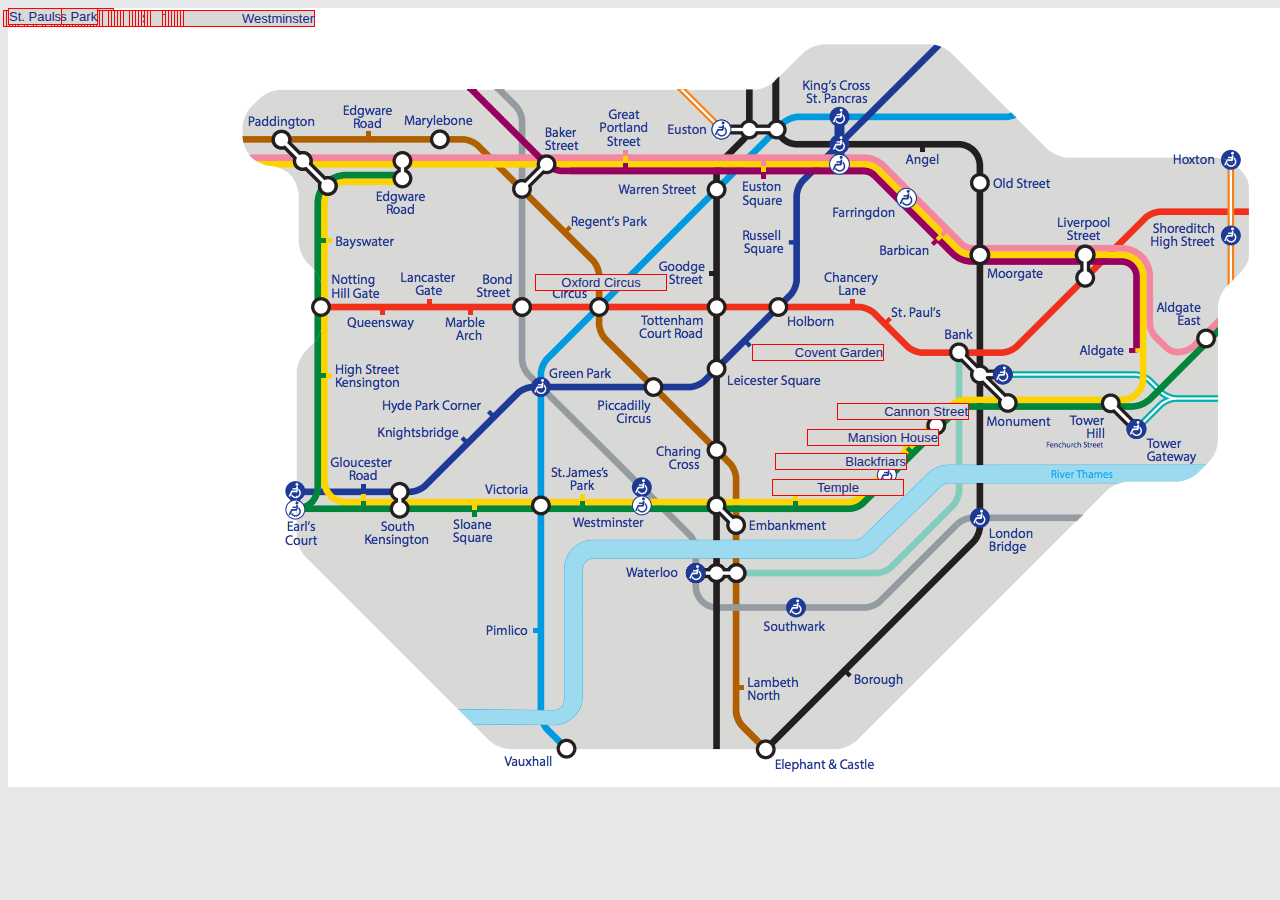
<file: sites/londonTube/index.html>
<!DOCTYPE html>
<HTML>
<HEAD>
    <meta http-equiv="Content-Type" content="text/html;charset=utf-8" >
    <link rel="stylesheet" type="text/css" href="css/tube.css" />
    <script language="JavaScript" src="js/jquery-1.8.2.min.js"></script>

</HEAD>

<BODY>

    <div class="tubeMap" id="zone1">

        <div class="stationName" id="Aldgate">
                <span class="term">Aldgate</span>
        </div>

        <div class="stationName" id="AldgateEast">
                <span class="term">Aldgate East</span>
        </div>

        <div class="stationName" id="Angel">
                <span class="term">Angel</span>
        </div>

        <div class="stationName" id="BakerStreet">
                <span class="term">Baker Street</span>
        </div>

        <div class="stationName" id="Bank">
                <span class="term">Bank</span>
        </div>

        <div class="stationName" id="Barbican">
                <span class="term">Barbican</span>
        </div>

        <div class="stationName" id="Blackfriars">
                <span class="term">Blackfriars</span>
        </div>

        <div class="stationName" id="BondStreet">
                <span class="term">Bond Street</span>
        </div>

        <div class="stationName" id="Borough">
                <span class="term">Borough</span>
        </div>

        <div class="stationName" id="CannonStreet">
                <span class="term">Cannon Street</span>
        </div>

        <div class="stationName" id="ChanceryLane">
                <span class="term">Chancery Lane</span>
        </div>

        <div class="stationName" id="CharingCross">
                <span class="term">Charing Cross</span>
        </div>

        <div class="stationName" id="CoventGarden">
                <span class="term">Covent Garden</span>
        </div>

        <div class="stationName" id="EarlsCourt">
                <span class="term">Earls Court</span>
        </div>

        <div class="stationName" id="EdgewareRoad">
                <span class="term">Edgeware Road</span>
        </div>

        <div class="stationName" id="Elephant&Castle">
                <span class="term">Elephant & Castle</span>
        </div>

        <div class="stationName" id="Embankment">
                <span class="term">Embankment</span>
        </div>

        <div class="stationName" id="Euston">
                <span class="term">Euston</span>
        </div>

        <div class="stationName" id="EustonSquare">
                <span class="term">Euston Square</span>
        </div>

        <div class="stationName" id="Farringdon">
                <span class="term">Farringdon</span>
        </div>

        <div class="stationName" id="GloucesterRoad">
                <span class="term">Gloucester Road</span>
        </div>

        <div class="stationName" id="GreatPortlandStreet">
                <span class="term">Great Portland Street</span>
        </div>

        <div class="stationName" id="GreenPark">
                <span class="term">Green Park</span>
        </div>

        <div class="stationName" id="HighStreetKensington">
                <span class="term">High Street Kensington</span>
        </div>

        <div class="stationName" id="Holborn">
                <span class="term">Holborn</span>
        </div>

        <div class="stationName" id="Hoxton">
                <span class="term">Hoxton</span>
        </div>

        <div class="stationName" id="HydeParkCorner">
                <span class="term">Hyde Park Corner</span>
        </div>

        <div class="stationName" id="KingsCross">
                <span class="term">Kings Cross </span>
        </div>

        <div class="stationName" id="Knightsbridge">
                <span class="term">Knightsbridge</span>
        </div>

        <div class="stationName" id="LambethNorth">
                <span class="term">Lambeth North</span>
        </div>

        <div class="stationName" id="LancasterGate">
                <span class="term">Lancaster Gate</span>
        </div>

        <div class="stationName" id="LeicesterSquare">
                <span class="term">Leicester Square</span>
        </div>

        <div class="stationName" id="LiverpoolStreet">
                <span class="term">Liverpool Street</span>
        </div>

        <div class="stationName" id="LondonBridge">
                <span class="term">London Bridge</span>
        </div>

        <div class="stationName" id="MansionHouse">
                <span class="term">Mansion House</span>
        </div>

        <div class="stationName" id="MarbleArch">
                <span class="term">Marble Arch</span>
        </div>

        <div class="stationName" id="Marlybone">
                <span class="term">Marlybone</span>
        </div>

        <div class="stationName" id="Monument">
                <span class="term">Monument</span>
        </div>

        <div class="stationName" id="Moorgate">
                <span class="term">Moorgate</span>
        </div>

        <div class="stationName" id="NottingHillGate">
                <span class="term">Notting Hill Gate</span>
        </div>

        <div class="stationName" id="OldStreet">
                <span class="term">Old Street</span>
        </div>

        <div class="stationName" id="OxfordCircus">
                <span class="term">Oxford Circus</span>
        </div>

        <div class="stationName" id="Paddington">
                <span class="term">Paddington</span>
        </div>

        <div class="stationName" id="PiccadillyCircus">
                <span class="term">Piccadilly Circus</span>
        </div>

        <div class="stationName" id="Pimlico">
                <span class="term">Pimlico</span>
        </div>

        <div class="stationName" id="Queensway">
                <span class="term">Queensway</span>
        </div>

        <div class="stationName" id="ShoreditchHighStreet">
                <span class="term">Shoreditch High Street</span>
        </div>

        <div class="stationName" id="SloaneSquare">
                <span class="term">Sloane Square</span>
        </div>

        <div class="stationName" id="SouthKensington">
                <span class="term">South Kensington</span>
        </div>

        <div class="stationName" id="Southwark">
                <span class="term">Southwark</span>
        </div>

        <div class="stationName" id="St.JamesPark">
                <span class="term">St. James Park</span>
        </div>

        <div class="stationName" id="St.Pauls">
                <span class="term">St. Pauls</span>
        </div>

        <div class="stationName" id="Temple">
                <span class="term">Temple</span>
        </div>

        <div class="stationName" id="TottenhamCourtRoad">
                <span class="term">Tottenham Court Road</span>
        </div>

        <div class="stationName" id="TowerGateway">
                <span class="term">Tower Gateway</span>
        </div>

        <div class="stationName" id="TowerHill">
                <span class="term">Tower Hill</span>
        </div>

        <div class="stationName" id="Vauxhall">
                <span class="term">Vauxhall</span>
        </div>

        <div class="stationName" id="Victoria">
                <span class="term">Victoria</span>
        </div>

        <div class="stationName" id="WarrenStreet">
                <span class="term">Warren Street</span>
        </div>

        <div class="stationName" id="Waterloo">
                <span class="term">Waterloo</span>
        </div>

        <div class="stationName" id="Westminster">
                <span class="term">Westminster</span>
        </div>
        <img src="london-tube-zone-1.png">
    </div>

</BODY>

    <script language="JavaScript" src="js/londonTube.js"></script>
</HTML>
</file>
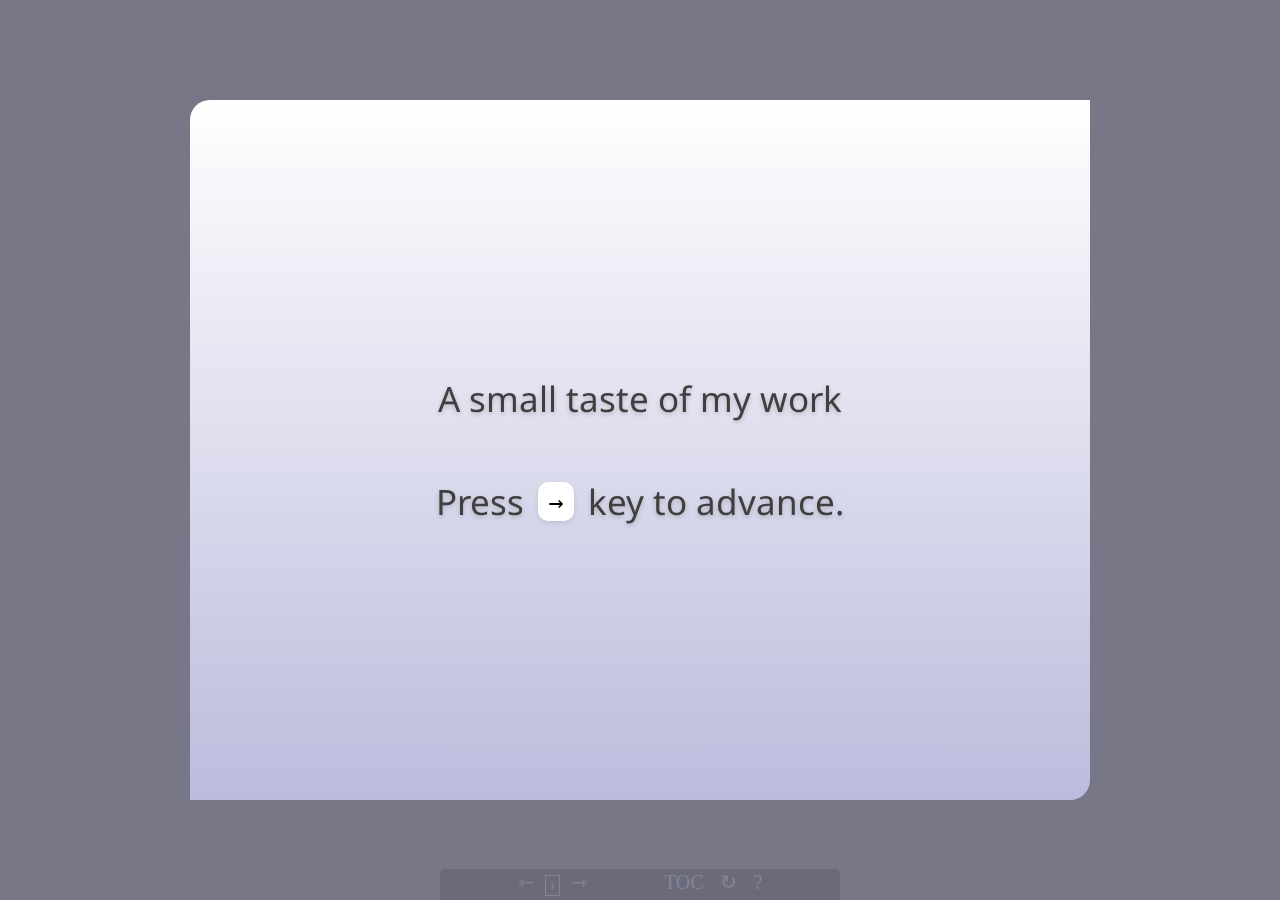
<file: sites/portfolio/index.html>
<!DOCTYPE html>
<!--
  Copyright 2011 Google Inc.

  Licensed under the Apache License, Version 2.0 (the "License");
  you may not use this file except in compliance with the License.
  You may obtain a copy of the License at

     http://www.apache.org/licenses/LICENSE-2.0

  Unless required by applicable law or agreed to in writing, software
  distributed under the License is distributed on an "AS IS" BASIS,
  WITHOUT WARRANTIES OR CONDITIONS OF ANY KIND, either express or implied.
  See the License for the specific language governing permissions and
  limitations under the License.

  Original slides: Marcin Wichary (mwichary@google.com)
  Modifications: Chrome DevRel Team (chrome-devrel@googlegroups.com)
                 Alex Russell (slightlyoff@chromium.org)
                 Brad Neuberg
                 Faber Fedor (faber@faberfedor.com)
-->
<html manifest="cache.appcache">
  <head>
    <meta charset="utf-8" />
    <meta http-equiv="X-UA-Compatible" content="IE=Edge;chrome=1" />
    <title>A sampling of my work</title>
    <link href="http://fonts.googleapis.com/css?family=Droid+Sans|Droid+Sans+Mono" rel="stylesheet" type="text/css" />
    <link id="prettify-link" href="src/prettify/prettify.css" rel="stylesheet" disabled />
    <link href="styles/fonts.css" rel="stylesheet" type="text/css" media="screen" />
    <link href="styles/presentation.css" rel="stylesheet" type="text/css" media="screen" />
    <link href="styles/common.css" rel="stylesheet" type="text/css" media="screen" />
    <link class="theme" href="styles/default.css" rel="stylesheet" type="text/css" media="screen" />
    <link class="theme" href="styles/moon.css" rel="stylesheet" type="text/css" media="screen" />
    <link class="theme" href="styles/sand.css" rel="stylesheet" type="text/css" media="screen"/>
    <link class="theme" href="styles/sea_wave.css" rel="stylesheet" type="text/css" media="screen"/>
  </head>
  <body>
    <div id="flex-container">
    <nav id="helpers">
      <button title="Previous slide" id="nav-prev" class="nav-prev">&#8701;</button>
      <button title="Jump to a random slide" id="slide-no">5</button>
      <button title="Next slide" id="nav-next" class="nav-next">&#8702;</button>
      <menu>
        <button type="checkbox" data-command="toc" title="Table of Contents" class="toc">TOC</button>
        <!-- <button type="checkbox" data-command="resources" title="View Related Resources">&#9734;</button> -->
        <!-- <button type="checkbox" data-command="notes" title="View Slide Notes">&#9999;</button> -->
        <button type="checkbox" data-command="source" title="View slide source">&#8635;</button>
        <button type="checkbox" data-command="help" title="View Help">?</button>
      </menu>
    </nav>
    <div class="slides">
      <div id="presentation-counter">Loading...</div>
        <div class="slide" id="landing-slide">
          <section class="middle">
            <p>A small taste of my work</p>
            <p>Press <span id="left-init-key" class="key">&rarr;</span> key to advance.</p>
            <!--
            <p id="disclaimer-message">Having issues seeing the presentation? Read the <a href="disclaimer.html">disclaimer</a></p>
            -->
          </section>
          <aside class="note">
            <section>
              Welcome! (This field is for speaker notes and commentary.)
            </section>
          </aside>
        </div>

        <div class="slide" id="controls-slide">
          <header>Slides controls</header>
          <section>
            <ul>
              <li><span class="key">&larr;</span> and <span class="key">&rarr;</span> to move around.</li>
              <li><span class="key">Ctrl/Command</span> and <span class="key">+</span> or <span class="key">-</span> to zoom in and out if slides don’t fit.</li>
              <li><span class="key">S</span> to view page source.</li>
              <li><span class="key">T</span> to change the theme.</li>
              <!-- <li><span class="key">H</span> to toggle syntax highlight.</li> -->
              <!-- <li><span class="key">N</span> to toggle speaker notes.</li> -->
              <li><span class="key">3</span> to toggle 3D effect.</li>
              <li><span class="key">0</span> to toggle help.</li>
            </ul>
          </section>
        </div>

        <div class="slide" id="title-slide">
          <section class="middle">
            <hgroup>
              <h2>
                Web apps, not web sites.
              </h2>
            </hgroup>
              <section>
                <p>I am not a web site designer. I'm a <em>web app
developer</em>. I don't do design. (I can't.) But I can architect a system,
build it, monitor it, write documentation for it, and maintain it.</p>
              </section>
              <h2>
                Web Development to the next level
              </h2>
          </section>
        </div>


        <div class="slide" id="project-list">
          <!-- <header>Lorem Ipsum</header> -->
          <section>
            <p>I've worked on many diverse projects; I've been at this
for awhile. Sadly, most of my projects were for clients who are no
longer around or the projects are behind corporate firewalls.</p>
            <p>During my CBSi days, I worked on many projects. This
presentation talks about three of them that have a visual component.
Those projects are:</p>
            <ul id="timeline">
              <li data-auto><span class="year">Bricks</span> </li>
              <li data-auto><span >Steal This Website!</span> </li>
              <li data-auto><span class="year">Sentry</span> </li>
            </ul>
          </section>
        </div>


        <div class="slide" id="bricks-intro">
          <header>Bricks</header>
          <section>
            <p> Bricks was a web application designed to show off some of
the internal technologies that my group built. Essentially a glorifed
RSS-reader, it incoprorated technology like </p>
            <ul>
                <li>on-the-fly image resizing</li>
                <li>Javascript-based widgets</li>
                <li>customizeable tabs</li>
                <li>reflow of page elements</li>
                <li> intelligent article recommendations, etc.</li>
            </ul>
 
           <p>The name came from the fact that the articles
acted like "bricks in a wall".</p>
            <p>This web app consisted of a Javascript front-end talking
directly to different servers both internally and externally; there was
no middle layer.
            <p>It was pretty cool.</p>
            <p>My role was Lead Engineer and senior Javascript programmer. The
interface was designed by the then-new CTO's favorite designer.<p>
          </section>
        </div>

        <div class="slide" id="bricksFrontPage">
          <header>Bricks' Front Page</header>
          <section>
            <img src="images\Bricks - Main screen cropped.png" width="100%" height="50%">
          </section>
        </div>

        <div class="slide" id="bricksArticlePage">
          <header>Bricks' Article View</header>
          <section>
            <img src="images\Bricks - Article View.png" width="100%" height="50%">
          </section>
        </div>

        <div class="slide" id="bricksLastSlide">
          <section>
            <p> Unfortunately, as often happens in
the enterprise, we handed off the finished product to be put into
production and we never heard from it again. &#9785;</p>

          </section>
        </div>

        <div class="slide" id="StW">
          <header>Steal This Website!</header>
          <section>
            <p>I decided it wasn't enough to show our internal users the
technology in action, but also <em>how</em> to use it. In other words, we wanted them to "steal"
our code, so I built this site and placed a "Steal
This Website!" button at the top of each Bricks page.</p>
            <p>This is a simple site using Twitter's bootstrap and some
effects. Really nothing special here but it gives you an idea how we
pushed for code re-use and documented the technology.
            </p>
            <p>I did the design and copy with my colleagues providing
relevant code samples.</p>
          </section>
        </div>

        <div class="slide" id="StWFrontPage">
          <header>Steal This Website! Front Page</header>
          <section>
            <img src="images\Steal This Website - Main Screen cropped.png" width="100%" height="50%">
          </section>
        </div>

        <div class="slide" id="StWDynamicTabs">
          <header>Steal This Website! Dynamic Tabs Example</header>
          <section>
            <img src="images\Steal This Website - Dynamic Tabs.png" width="100%" height="50%">
          </section>
        </div>

        <div class="slide" id="StWSocialWidget">
          <header>Steal This Website! Social Widget Example</header>
          <section>
            <img src="images\Steal This Website - Social Widget.png" width="100%" height="50%">
          </section>
        </div>

        <div class="slide" id="Sentry">
          <header>Sentry</header>
          <section>
            <p>Sentry was my patent-pending system to gather, store, and
report on third-party cookies being placed on our end-users systems. It
could process 5,000 URLs per hour via 24 virtual machines. It could even proxy through other
countries (a Parisian and an Englishman could get different cookies from
the same website, for example).</p>
            <p>I was responsible for the whole system: from system
architecture, to database schema design, to system monitoring, to
designing the reporting system.</p>
            <p>The pages that follow show you some of the reporting and
monitoring screens.</p>
          </section>
        </div>

        <div class="slide" id="SentryCookiesReport">
          <header>Sentry Cookies Report</header>
          <section>
            <img src="images\Sentry - Cookies Report.png" width="100%" height="50%">
          </section>
        </div>

        <div class="slide" id="SentryCookiesReportOutput">
          <header>Sentry Cookies Report Output</header>
          <section>
            <img src="images\Sentry - Cookies Report Output.png" width="100%" height="50%">
          </section>
        </div>

        <div class="slide" id="SentryBakeryStatus">
          <header>Sentry Bakery Status</header>
          <section>
            <img src="images\Sentry - Bakery Status.png" width="100%" height="50%">
          </section>
        </div>

        <div class="slide" id="SentryNewGraphs">
          <header>Sentry Server Monitoring Graphs</header>
          <section>
            <img src="images\Sentry - New Graphs.png" width="100%" height="50%">
          </section>
        </div>

        <div class="slide" id="SentryMultiGraphs">
          <header>Sentry Client Monitoring Graphs</header>
          <section>
            <img src="images\Sentry - Multi-Graphs.png" width="100%" height="50%">
          </section>
        </div>

        <div class="slide" id="Thanks">
          <header>Thanks for looking!</header>
          <section>
            <p>Want to know more? <a
href="mailto:faberfedor@gmail.com">Email me!</a>
          </section>
        </div>



    </div> <!-- slides -->
    </div>

    <!--[if lt IE 9]>
    <script
      src="http://ajax.googleapis.com/ajax/libs/chrome-frame/1/CFInstall.min.js">
    </script>
    <script>CFInstall.check({ mode: "overlay" });</script>
    <![endif]-->

    <script src="src/prettify/prettify.js" onload="prettyPrint();" defer></script>
    <script src="js/utils.js"></script>
    <script src="http://maps.google.com/maps/api/js?sensor=true"></script>
    <script>
      // Check if new appcache is available, load it, and reload page.
      if (window.applicationCache) {
        window.applicationCache.addEventListener('updateready', function(e) {
          if (window.applicationCache.status == window.applicationCache.UPDATEREADY) {
            window.applicationCache.swapCache();
            if (confirm('A new version of this site is available. Load it?')) {
              window.location.reload();
            }
          }
        }, false);
      }

      var _gaq = _gaq || [];
      _gaq.push(['_setAccount', 'UA-15028909-5']);
      _gaq.push(['_trackPageview']);
      _gaq.push(['_trackPageLoadTime']);

      (function() {
        var ga = document.createElement('script'); ga.type = 'text/javascript'; ga.async = true;
        ga.src = ('https:' == document.location.protocol ? 'https://ssl' : 'http://www') + '.google-analytics.com/ga.js';
        var s = document.getElementsByTagName('script')[0]; s.parentNode.insertBefore(ga, s);
      })();
    </script>
  </body>
</html>
</file>
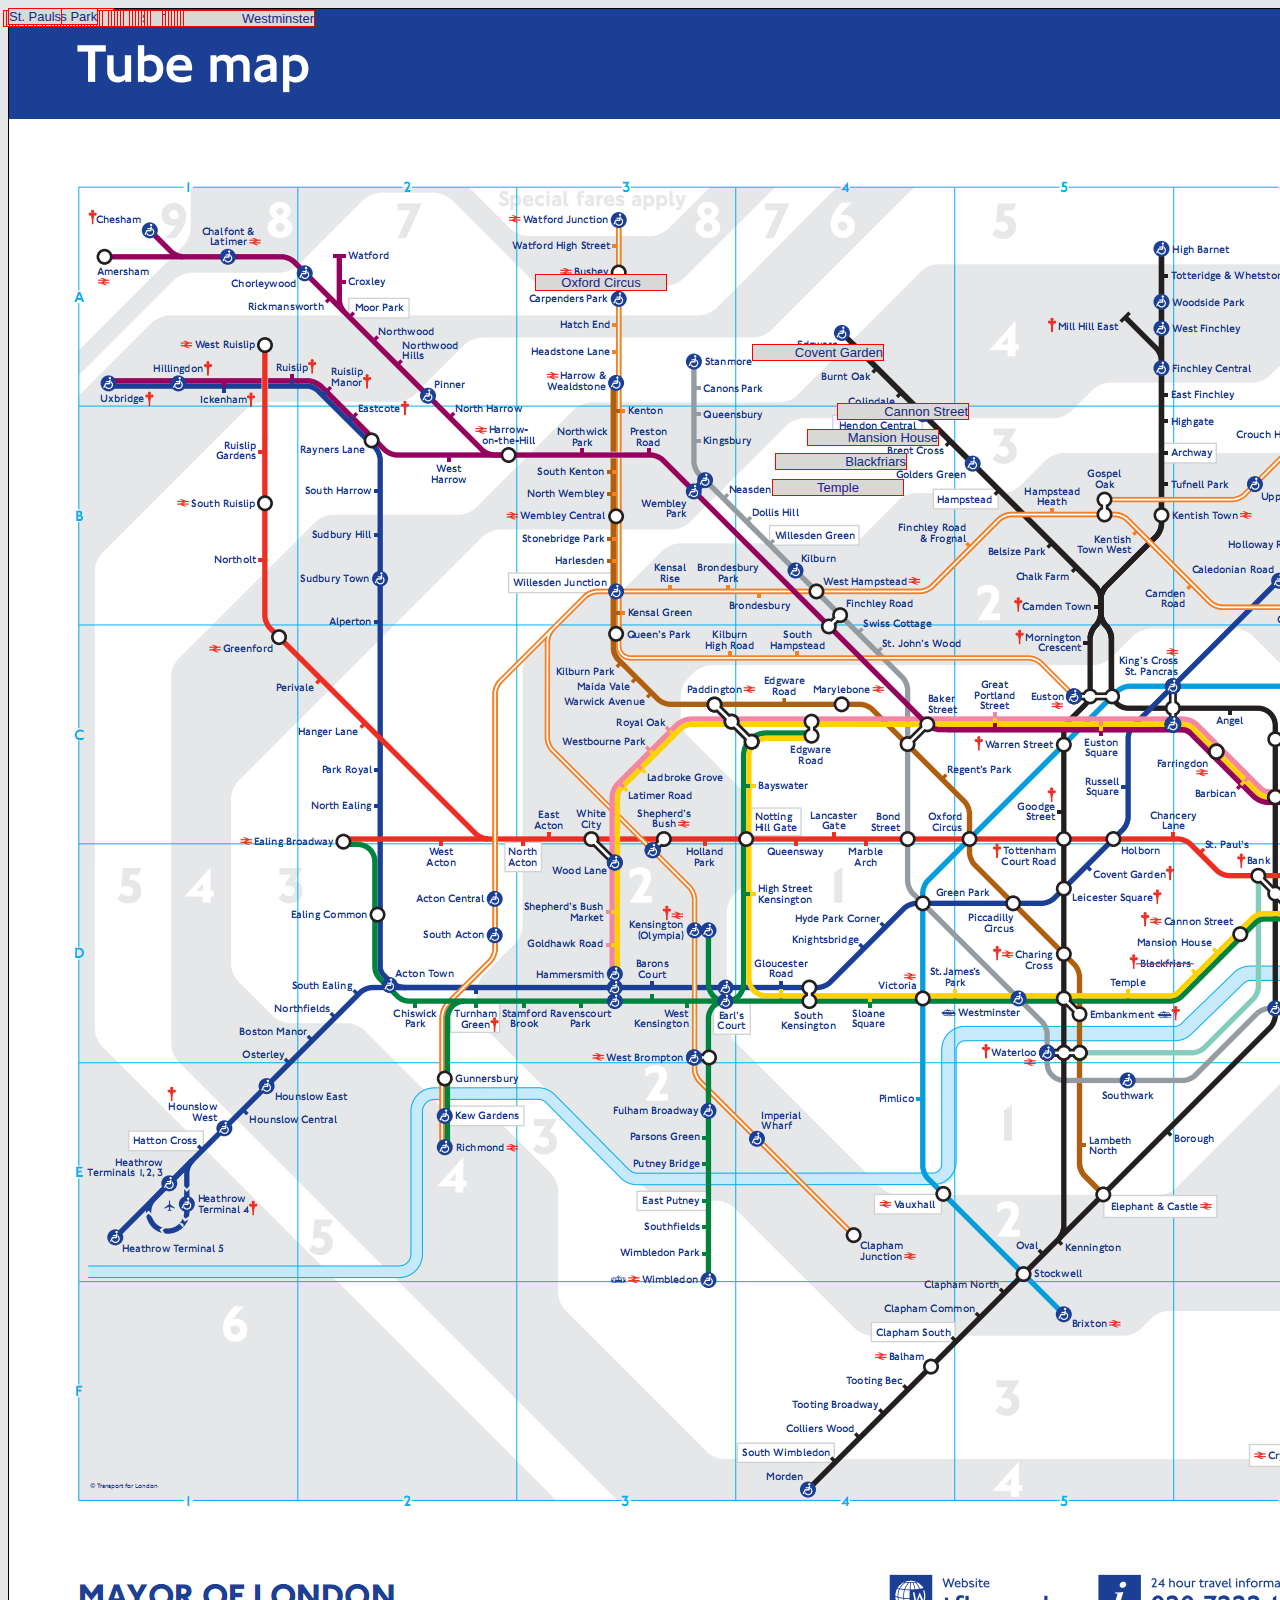
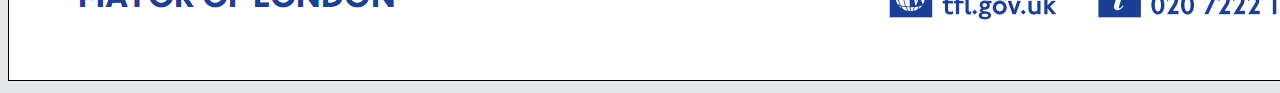
<file: sites/londonTube/index2.html>
<!DOCTYPE html>
<HTML>
<HEAD>
    <meta http-equiv="Content-Type" content="text/html;charset=utf-8" >
    <link rel="stylesheet" type="text/css" href="css/tube2.css" />
    <script language="JavaScript" src="js/jquery-1.8.2.min.js"></script>

</HEAD>

<BODY>

    <div class="tubeMap" id="zone1">

        <div class="stationName" id="Aldgate">
                <span class="term">Aldgate</span>
        </div>

        <div class="stationName" id="AldgateEast">
                <span class="term">Aldgate East</span>
        </div>

        <div class="stationName" id="Angel">
                <span class="term">Angel</span>
        </div>

        <div class="stationName" id="BakerStreet">
                <span class="term">Baker Street</span>
        </div>

        <div class="stationName" id="Bank">
                <span class="term">Bank</span>
        </div>

        <div class="stationName" id="Barbican">
                <span class="term">Barbican</span>
        </div>

        <div class="stationName" id="Blackfriars">
                <span class="term">Blackfriars</span>
        </div>

        <div class="stationName" id="BondStreet">
                <span class="term">Bond Street</span>
        </div>

        <div class="stationName" id="Borough">
                <span class="term">Borough</span>
        </div>

        <div class="stationName" id="CannonStreet">
                <span class="term">Cannon Street</span>
        </div>

        <div class="stationName" id="ChanceryLane">
                <span class="term">Chancery Lane</span>
        </div>

        <div class="stationName" id="CharingCross">
                <span class="term">Charing Cross</span>
        </div>

        <div class="stationName" id="CoventGarden">
                <span class="term">Covent Garden</span>
        </div>

        <div class="stationName" id="EarlsCourt">
                <span class="term">Earls Court</span>
        </div>

        <div class="stationName" id="EdgewareRoad">
                <span class="term">Edgeware Road</span>
        </div>

        <div class="stationName" id="Elephant&Castle">
                <span class="term">Elephant & Castle</span>
        </div>

        <div class="stationName" id="Embankment">
                <span class="term">Embankment</span>
        </div>

        <div class="stationName" id="Euston">
                <span class="term">Euston</span>
        </div>

        <div class="stationName" id="EustonSquare">
                <span class="term">Euston Square</span>
        </div>

        <div class="stationName" id="Farringdon">
                <span class="term">Farringdon</span>
        </div>

        <div class="stationName" id="GloucesterRoad">
                <span class="term">Gloucester Road</span>
        </div>

        <div class="stationName" id="GreatPortlandStreet">
                <span class="term">Great Portland Street</span>
        </div>

        <div class="stationName" id="GreenPark">
                <span class="term">Green Park</span>
        </div>

        <div class="stationName" id="HighStreetKensington">
                <span class="term">High Street Kensington</span>
        </div>

        <div class="stationName" id="Holborn">
                <span class="term">Holborn</span>
        </div>

        <div class="stationName" id="Hoxton">
                <span class="term">Hoxton</span>
        </div>

        <div class="stationName" id="HydeParkCorner">
                <span class="term">Hyde Park Corner</span>
        </div>

        <div class="stationName" id="KingsCross">
                <span class="term">Kings Cross </span>
        </div>

        <div class="stationName" id="Knightsbridge">
                <span class="term">Knightsbridge</span>
        </div>

        <div class="stationName" id="LambethNorth">
                <span class="term">Lambeth North</span>
        </div>

        <div class="stationName" id="LancasterGate">
                <span class="term">Lancaster Gate</span>
        </div>

        <div class="stationName" id="LeicesterSquare">
                <span class="term">Leicester Square</span>
        </div>

        <div class="stationName" id="LiverpoolStreet">
                <span class="term">Liverpool Street</span>
        </div>

        <div class="stationName" id="LondonBridge">
                <span class="term">London Bridge</span>
        </div>

        <div class="stationName" id="MansionHouse">
                <span class="term">Mansion House</span>
        </div>

        <div class="stationName" id="MarbleArch">
                <span class="term">Marble Arch</span>
        </div>

        <div class="stationName" id="Marlybone">
                <span class="term">Marlybone</span>
        </div>

        <div class="stationName" id="Monument">
                <span class="term">Monument</span>
        </div>

        <div class="stationName" id="Moorgate">
                <span class="term">Moorgate</span>
        </div>

        <div class="stationName" id="NottingHillGate">
                <span class="term">Notting Hill Gate</span>
        </div>

        <div class="stationName" id="OldStreet">
                <span class="term">Old Street</span>
        </div>

        <div class="stationName" id="OxfordCircus">
                <span class="term">Oxford Circus</span>
        </div>

        <div class="stationName" id="Paddington">
                <span class="term">Paddington</span>
        </div>

        <div class="stationName" id="PiccadillyCircus">
                <span class="term">Piccadilly Circus</span>
        </div>

        <div class="stationName" id="Pimlico">
                <span class="term">Pimlico</span>
        </div>

        <div class="stationName" id="Queensway">
                <span class="term">Queensway</span>
        </div>

        <div class="stationName" id="ShoreditchHighStreet">
                <span class="term">Shoreditch High Street</span>
        </div>

        <div class="stationName" id="SloaneSquare">
                <span class="term">Sloane Square</span>
        </div>

        <div class="stationName" id="SouthKensington">
                <span class="term">South Kensington</span>
        </div>

        <div class="stationName" id="Southwark">
                <span class="term">Southwark</span>
        </div>

        <div class="stationName" id="St.JamesPark">
                <span class="term">St. James Park</span>
        </div>

        <div class="stationName" id="St.Pauls">
                <span class="term">St. Pauls</span>
        </div>

        <div class="stationName" id="Temple">
                <span class="term">Temple</span>
        </div>

        <div class="stationName" id="TottenhamCourtRoad">
                <span class="term">Tottenham Court Road</span>
        </div>

        <div class="stationName" id="TowerGateway">
                <span class="term">Tower Gateway</span>
        </div>

        <div class="stationName" id="TowerHill">
                <span class="term">Tower Hill</span>
        </div>

        <div class="stationName" id="Vauxhall">
                <span class="term">Vauxhall</span>
        </div>

        <div class="stationName" id="Victoria">
                <span class="term">Victoria</span>
        </div>

        <div class="stationName" id="WarrenStreet">
                <span class="term">Warren Street</span>
        </div>

        <div class="stationName" id="Waterloo">
                <span class="term">Waterloo</span>
        </div>

        <div class="stationName" id="Westminster">
                <span class="term">Westminster</span>
        </div>
        <img src="london-tube-map.png">
    </div>

</BODY>

    <script language="JavaScript" src="js/londonTube.js"></script>
</HTML>
</file>
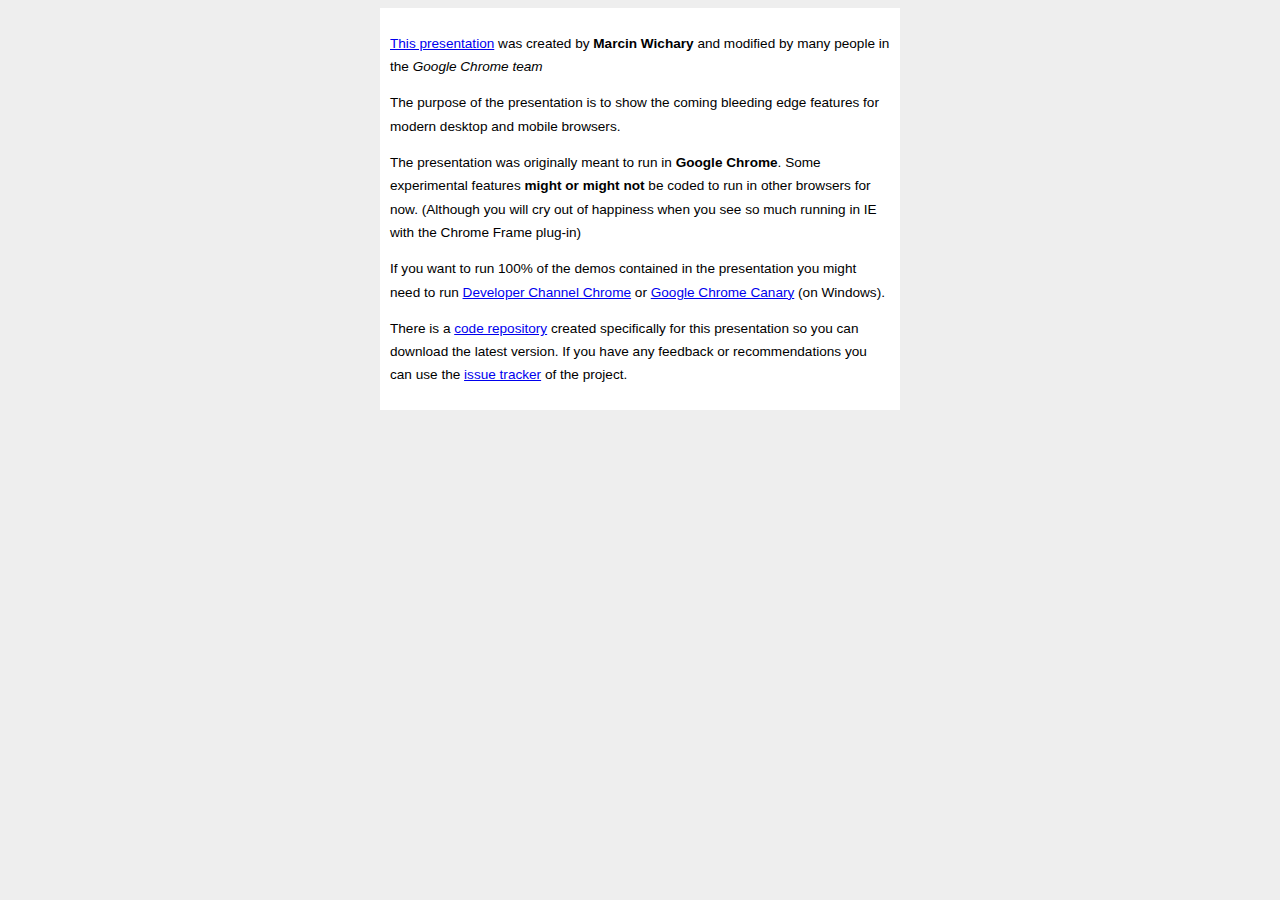
<file: sites/portfolio/disclaimer.html>
<!DOCTYPE html>
<html>
<header>
  <style>
    body { font: 85%/1.7em "Lucida Grande", "Trebuchet MS", Verdana, sans-serif; background-color: #eee; }
    div { margin: 0 auto; width: 500px; padding: 10px; background-color: #fff; }
  </style>
</header>
<body>
<div>
<p>
  <a href="/">This presentation</a> was created by <strong>Marcin Wichary</strong> and modified by many people in the <em>Google Chrome team</em>
</p>
<p>
  The purpose of the presentation is to show the coming bleeding edge features for modern desktop and mobile browsers.
</p>
<p>
  The presentation was originally meant to run in <strong>Google Chrome</strong>. Some experimental features <strong>might or might not</strong> be coded to run in other browsers for now. (Although you will cry out of happiness when you see so much running in IE with the Chrome Frame plug-in)
</p>
<p>
  If you want to run 100% of the demos contained in the presentation you might need to run <a href="http://www.chromium.org/getting-involved/dev-channel">Developer Channel Chrome</a> or <a href="http://tools.google.com/dlpage/chromesxs">Google Chrome Canary</a> (on Windows).
</p>
<p>
  There is a <a href="http://code.google.com/p/html5rocks/">code repository</a> created specifically for this presentation so you can download the latest version. If you have any feedback or recommendations you can use the <a href="http://code.google.com/p/html5rocks/issues/list">issue tracker</a> of the project. 
</p>
<body>
</html>
</file>
<file: sites/londonTube/css/tube.css>
body {
    background-color: #e6e7e9;
}
.stationName {
    border: 1px solid red;
    position: absolute;
    opacity: 1;
    background-color: #d8d8d7;
    color: #172783;
    font-family: Arial, Helvetica, sans-serif;
    font-size: small;
}


#Aldgate {
    top: 10px;
    left: 3px;
    min-width: 10em;
    text-align: right;
}

#AldgateEast {
    top: 10px;
    left: 6px;
    min-width: 10em;
    text-align: right;
}

#Angel {
    top: 10px;
    left: 9px;
    min-width: 10em;
    text-align: right;
}

#BakerStreet {
    top: 10px;
    left: 12px;
    min-width: 10em;
    text-align: right;
}

#Bank {
    top: 10px;
    left: 15px;
    min-width: 10em;
    text-align: right;
}

#Barbican {
    top: 10px;
    left: 18px;
    min-width: 10em;
    text-align: right;
}

#Blackfriars {
    top: 453px;
    left: 775px;
    min-width: 10em;
    text-align: right;
}

#BondStreet {
    top: 10px;
    left: 24px;
    min-width: 10em;
    text-align: right;
}

#Borough {
    top: 10px;
    left: 27px;
    min-width: 10em;
    text-align: right;
}

#CannonStreet {
    top: 403px;
    left: 837px;
    min-width: 10em;
    text-align: right;
}

#ChanceryLane {
    top: 10px;
    left: 33px;
    min-width: 10em;
    text-align: right;
}

#CharingCross {
    top: 10px;
    left: 36px;
    min-width: 10em;
    text-align: right;
}

#CoventGarden {
    top: 344px;
    left: 752px;
    min-width: 10em;
    text-align: right;
}

#EarlsCourt {
    top: 10px;
    left: 42px;
    min-width: 10em;
    text-align: right;
}

#EdgewareRoad {
    top: 10px;
    left: 45px;
    min-width: 10em;
    text-align: right;
}

#Elephant&Castle {
    top: 10px;
    left: 48px;
    min-width: 10em;
    text-align: right;
}

#Embankment {
    top: 10px;
    left: 51px;
    min-width: 10em;
    text-align: right;
}

#Euston {
    top: 10px;
    left: 54px;
    min-width: 10em;
    text-align: right;
}

#EustonSquare {
    top: 10px;
    left: 57px;
    min-width: 10em;
    text-align: right;
}

#Farringdon {
    top: 10px;
    left: 60px;
    min-width: 10em;
    text-align: right;
}

#GloucesterRoad {
    top: 10px;
    left: 63px;
    min-width: 10em;
    text-align: right;
}

#GreatPortlandStreet {
    top: 10px;
    left: 66px;
    min-width: 10em;
    text-align: right;
}

#GreenPark {
    top: 10px;
    left: 69px;
    min-width: 10em;
    text-align: right;
}

#HighStreetKensington {
    top: 10px;
    left: 72px;
    min-width: 10em;
    text-align: right;
}

#Holborn {
    top: 10px;
    left: 75px;
    min-width: 10em;
    text-align: right;
}

#Hoxton {
    top: 10px;
    left: 78px;
    min-width: 10em;
    text-align: right;
}

#HydeParkCorner {
    top: 10px;
    left: 81px;
    min-width: 10em;
    text-align: right;
}

#KingsCross {
    top: 10px;
    left: 84px;
    min-width: 10em;
    text-align: right;
}

#Knightsbridge {
    top: 10px;
    left: 87px;
    min-width: 10em;
    text-align: right;
}

#LambethNorth {
    top: 10px;
    left: 90px;
    min-width: 10em;
    text-align: right;
}

#LancasterGate {
    top: 10px;
    left: 93px;
    min-width: 10em;
    text-align: right;
}

#LeicesterSquare {
    top: 10px;
    left: 96px;
    min-width: 10em;
    text-align: right;
}

#LiverpoolStreet {
    top: 10px;
    left: 99px;
    min-width: 10em;
    text-align: right;
}

#LondonBridge {
    top: 10px;
    left: 102px;
    min-width: 10em;
    text-align: right;
}

#MansionHouse {
    top: 429px;
    left: 807px;
    min-width: 10em;
    text-align: right;
}

#MarbleArch {
    top: 10px;
    left: 108px;
    min-width: 10em;
    text-align: right;
}

#Marlybone {
    top: 10px;
    left: 111px;
    min-width: 10em;
    text-align: right;
}

#Monument {
    top: 10px;
    left: 114px;
    min-width: 10em;
    text-align: right;
}

#Moorgate {
    top: 10px;
    left: 117px;
    min-width: 10em;
    text-align: right;
}

#NottingHillGate {
    top: 10px;
    left: 120px;
    min-width: 10em;
    text-align: right;
}

#OldStreet {
    top: 10px;
    left: 123px;
    min-width: 10em;
    text-align: right;
}

#OxfordCircus {
    top: 274px;
    left: 535px;
    min-width: 10em;
    text-align: center;
}

#Paddington {
    top: 10px;
    left: 129px;
    min-width: 10em;
    text-align: right;
}

#PiccadillyCircus {
    top: 10px;
    left: 132px;
    min-width: 10em;
    text-align: right;
}

#Pimlico {
    top: 10px;
    left: 135px;
    min-width: 10em;
    text-align: right;
}

#Queensway {
    top: 10px;
    left: 138px;
    min-width: 10em;
    text-align: right;
}

#ShoreditchHighStreet {
    top: 10px;
    left: 141px;
    min-width: 10em;
    text-align: right;
}

#SloaneSquare {
    top: 10px;
    left: 144px;
    min-width: 10em;
    text-align: right;
}

#SouthKensington {
    top: 10px;
    left: 147px;
    min-width: 10em;
    text-align: right;
}

#Southwark {
    top: 10px;
    left: 150px;
    min-width: 10em;
    text-align: right;
}

#St.JamesPark {
    top: 10px;
    left: 153px;
    min-width: 10em;
    text-align: right;
}

#St.Pauls {
    top: 10px;
    left: 156px;
    min-width: 10em;
    text-align: right;
}

#Temple {
    top: 479px;
    left: 772px;
    min-width: 10em;
    text-align: center;
}

#TottenhamCourtRoad {
    top: 10px;
    left: 162px;
    min-width: 10em;
    text-align: right;
}

#TowerGateway {
    top: 10px;
    left: 165px;
    min-width: 10em;
    text-align: right;
}

#TowerHill {
    top: 10px;
    left: 168px;
    min-width: 10em;
    text-align: right;
}

#Vauxhall {
    top: 10px;
    left: 171px;
    min-width: 10em;
    text-align: right;
}

#Victoria {
    top: 10px;
    left: 174px;
    min-width: 10em;
    text-align: right;
}

#WarrenStreet {
    top: 10px;
    left: 177px;
    min-width: 10em;
    text-align: right;
}

#Waterloo {
    top: 10px;
    left: 180px;
    min-width: 10em;
    text-align: right;
}

#Westminster {
    top: 10px;
    left: 183px;
    min-width: 10em;
    text-align: right;
}
</file>
<file: sites/portfolio/src/prettify/prettify.css>
/* Pretty printing styles. Used with prettify.js. */

/* SPAN elements with the classes below are added by prettyprint. */
.str { color: #080; }
.kwd { color: #008; }
.com { color: #800; }
.typ { color: #606; }
.lit { color: #066; }
.pun, .opn, .clo { color: #660; }
.pln { color: #000; }
.tag { color: #008; }
.atn { color: #606; }
.atv { color: #080; }
.dec { color: #606; }

/* Use higher contrast and font-styling for printable form. */
@media print {
  .str { color: #060; }
  .kwd { color: #006; font-weight: bold; }
  .com { color: #600; font-style: italic; }
  .typ { color: #404; font-weight: bold; }
  .lit { color: #044; }
  .pun, .opn, .clo { color: #440; }
  .pln { color: #000; }
  .tag { color: #006; font-weight: bold; }
  .atn { color: #404; }
  .atv { color: #060; }
}

/* Put a border around prettyprinted code snippets. */
pre.prettyprint { }

/* Specify class=linenums on a pre to get line numbering */
ol.linenums { margin-top: 0; margin-bottom: 0 } /* IE indents via margin-left */
li.L0,
li.L1,
li.L2,
li.L3,
li.L5,
li.L6,
li.L7,
li.L8 { list-style-type: none }
/* Alternate shading for lines */
li.L1,
li.L3,
li.L5,
li.L7,
li.L9 { background: #eee }
</file>
<file: sites/portfolio/styles/fonts.css>
/* Fonts */
@font-face {
  font-family: 'Yanone Kaffeesatz';
  font-style: normal;
  font-weight: 400;
  src: url('/src/fonts/yanone/YanoneKaffeesatz-Regular.ttf') format('truetype');
}
@font-face {
  font-family: 'Inconsolata';
  font-style: normal;
  font-weight: normal;
  src: url('/src/fonts/inconsolata/Inconsolata.ttf') format('truetype');
}
@font-face {
  font-family: 'JunctionRegular';
  src: url('/src/fonts/junction02/junction02-webfont.eot');
  src: local('?'), url('/src/fonts/junction02/junction02-webfont.woff') format('woff'), url('/src/fonts/junction02/junction02-webfont.ttf') format('truetype'), url('/src/fonts/junction02/junction02-webfont.svg#webfontwzJOjWvv') format('svg');
  font-weight: normal;
  font-style: normal;
}
@font-face {
  font-family: 'LeagueGothicRegular';
  src: url('/src/fonts/leaguegothic/leaguegothic-webfont.eot');
  src: local('?'), url('/src/fonts/leaguegothic/leaguegothic-webfont.woff') format('woff'), url('/src/fonts/leaguegothic/leaguegothic-webfont.ttf') format('truetype'), url('/src/fonts/leaguegothic/leaguegothic-webfont.svg#webfontWgfhmMGx') format('svg');
  font-weight: normal;
  font-style: normal;
}
</file>
<file: sites/portfolio/styles/presentation.css>
body, html, #flex-container, .slides {
  width: 100%;
  height: 100%;
  margin: 0;
  padding: 0;
}
html {
  overflow: scroll;
}
#flex-container {
  display: -webkit-box;
  display: -moz-box;
  display: box;
  -webkit-box-pack: center;
  -moz-box-pack: center;
  box-pack: center;
  -webkit-box-align: center;
  -moz-box-align: center;
  box-align: center;
  min-height: 704px;
  min-width: 904px;
}
body {
  overflow: hidden;
  -webkit-perspective: 1000px;
  -moz-perspective: 1000px;
  background: #778;
  min-height: 704px;
  min-width: 904px;
}
.slides {
  position: relative;
  -webkit-transform-style: preserve-3d;
  -moz-transform-style: preserve-3d;
  z-index: 8;
  width: 900px;
  height: 700px;
}
.presentation {
  position: absolute;
  height: 100%;
  width: 100%;
  left: 0;
  top: 0;
  display: block;
  overflow: hidden;
  background: #778;
}
.slides-old {
  width: 100%;
  height: 100%;
  left: 0;
  top: 0;
  position: absolute;
  display: none;
}
.slide {
  width: 900px;
  height: 700px;
  background: #fff;
  -webkit-transition: -webkit-transform 0.8s ease-in-out, opacity 1.2s ease-in-out;
  -moz-transition: -moz-transform 0.8s ease-in-out, opacity 1.2s ease-in-out;
  -webkit-box-orient: vertical;
  -moz-box-orient: vertical;
  box-orient: vertical;
  -webkit-box-sizing: content-box;
  -moz-box-sizing: content-box;
  box-sizing: content-box;
  overflow: hidden;
  display: none;
  position: absolute;
  border-radius: 10px;
  background-color: #eee;
}
.slide p, .slide textarea {
  font-size: 20px;
}
.slide .counter {
  color: #999999;
  position: absolute;
  left: 20px;
  bottom: 20px;
  display: block;
  font-size: 12px;
  width: 100%;
}
.slide:not(.transitionSlide) .counter:after {
  content: '';
  width: 32px;
  height: 32px;
  background-repeat: no-repeat;
  background-position: right bottom;
  position: absolute;
  bottom: 0;
  right: 45px;
  opacity: 0.25;
}
.slide.transitionSlide h2 {
  margin: 0;
  font-size: 40px;
  line-height: 10px;
}
.slide.transitionSlide p {
  margin: 0;
}
.slide.transitionSlide img {
  opacity: 0.25;
  width: 64px;
  height: 64px;
}
#presentation-counter {
  color: #ccc;
  font-size: 100px;
  letter-spacing: 1px;
  position: absolute;
  top: 40%;
  left: 0;
  width: 100%;
  text-align: center;
}
.offline-storage .counter:after {
  background-image: url(http://www.html5rocks.com/static/images/identity/classes_32/HTML5_Offline_Storage_32.png);
}
.device-access .counter:after {
  background-image: url(http://www.html5rocks.com/static/images/identity/classes_32/HTML5_Device_Access_32.png);
}
.realtime-communication .counter:after {
  background-image: url(http://www.html5rocks.com/static/images/identity/classes_32/HTML5_Connectivity_32.png);
}
.performance .counter:after {
  background-image: url(http://www.html5rocks.com/static/images/identity/classes_32/HTML5_Performance_32.png);
}
.semantics .counter:after {
  background-image: url(http://www.html5rocks.com/static/images/identity/classes_32/HTML5_Semantics_32.png);
}
.multimedia .counter:after {
  background: url(http://www.html5rocks.com/static/images/identity/classes_32/HTML5_MultiMedia_32.png);
}
.effects .counter:after {
  background: url(http://www.html5rocks.com/static/images/identity/classes_32/HTML5_3D_Effects_32.png);
}
.styling .counter:after {
  background: url(http://www.html5rocks.com/static/images/identity/classes_32/HTML5_Styling_32.png);
}
.slide.far-past {
  z-index: 8;
  display: block;
  opacity: 0;
  -webkit-transform: translateZ(-600px) rotateY(-180deg) translateZ(600px);
  -moz-transform: translateZ(-600px) rotateY(-180deg) translateZ(600px);
  -o-transform: translateZ(-600px) rotateY(-180deg) translateZ(600px);
  transform: translateZ(-600px) rotateY(-180deg) translateZ(600px);
}
.slide.past {
  z-index: 8;
  visibility: visible;
  display: block;
  opacity: 0;
  -webkit-transform: translateZ(-600px) rotateY(-90deg) translateZ(600px);
  -moz-transform: translateZ(-600px) rotateY(-90deg) translateZ(600px);
  -o-transform: translateZ(-600px) rotateY(-90deg) translateZ(600px);
  transform: translateZ(-600px) rotateY(-90deg) translateZ(600px);
}
.slide.current {
  z-index: 9;
  visibility: visible;
  display: block;
  opacity: 1;
  -webkit-transform: translateZ(-600px) rotateY(0deg) translateZ(600px);
  -moz-transform: translateZ(-600px) rotateY(0deg) translateZ(600px);
  -o-transform: translateZ(-600px) rotateY(0deg) translateZ(600px);
  transform: translateZ(-600px) rotateY(0deg) translateZ(600px);
}
.slide.future {
  z-index: 8;
  visibility: visible;
  display: block;
  opacity: 0;
  -webkit-transform: translateZ(-600px) rotateY(90deg) translateZ(600px);
  -moz-transform: translateZ(-600px) rotateY(90deg) translateZ(600px);
  -o-transform: translateZ(-600px) rotateY(90deg) translateZ(600px);
  transform: translateZ(-600px) rotateY(90deg) translateZ(600px);
}
.slide.far-future {
  z-index: 8;
  display: block;
  opacity: 0;
  -webkit-transform: translateZ(-600px) rotateY(180deg) translateZ(600px);
  -moz-transform: translateZ(-600px) rotateY(180deg) translateZ(600px);
  -o-transform: translateZ(-600px) rotateY(180deg) translateZ(600px);
  transform: translateZ(-600px) rotateY(180deg) translateZ(600px);
}
body.three-d {
}
body.three-d .slides {
  -webkit-transform: translateX(50px) scale(0.8) rotateY(10deg);
  -moz-transform: translateX(50px) scale(0.8) rotateY(10deg);
  -o-transform: translateX(50px) scale(0.8) rotateY(10deg);
  transform: translateX(50px) scale(0.8) rotateY(10deg);
}
body.three-d .presentation {
  -webkit-tranform-style: preserve-3d;
  -webkit-perspective: 1000px;
  -moz-perspective: 1000px;
}
</file>
<file: sites/portfolio/styles/common.css>
header, section, footer {
  font-family: "Arial";
}
header {
  font-weight: normal;
  letter-spacing: -.05em;
  position: absolute;
  left: 30px;
  top: 25px;
  margin: 0;
  padding: 0;
  font-size: 50px;
  text-shadow: rgba(0, 0, 0, 0.2) 0 2px 5px;
}
h1 {
  font-size: 100%;
  display: inline;
  font-weight: normal;
  padding: 0;
  margin: 0;
}
h2 {
  color: black;
  font-size: 20px;
  padding: 0;
  margin: 15px 0 5px 0;
}
h2:first-child {
  margin-top: 0;
}
section, footer {
  text-shadow: rgba(0, 0, 0, 0.2) 0 2px 5px;
  color: #3f3f3f;
  margin: 100px 30px 0;
  display: block;
  overflow: hidden;
}
footer {
  font-size: 12px;
  margin: 20px 0 0 30px;
}
.vbox {
  display: -webkit-box;
  display: -moz-box;
  display: box;
  -webkit-box-orient: vertical;
  -moz-box-orient: vertical;
  box-orient: vertical;
  -webkit-box-align: stretch;
  -moz-box-align: stretch;
  box-align: stretch;
}
.hbox {
  display: -webkit-box;
  display: -moz-box;
  display: box;
  -webkit-box-orient: horizontal;
  -moz-box-orient: horizontal;
  box-orient: horizontal;
  -webkit-box-align: stretch;
  -moz-box-align: stretch;
  box-align: stretch;
}
.flex {
  -webkit-box-flex: 1;
  -moz-box-flex: 1;
  box-flex: 1;
}
.noflex {
  -webkit-box-flex: 0;
  -moz-box-flex: 0;
  box-flex: 0;
}
.boxcenter {
  -webkit-box-pack: center;
  -moz-box-pack: center;
  box-pack: center;
}
a {
  color: inherit;
  display: inline-block;
  text-decoration: none;
  line-height: 110%;
  border-bottom: 2px solid #3f3f3f;
}
li {
  list-style: none;
  padding: 10px 0;
}
button {
  font-family: Verdana;
  font-size: 20px;
}
pre {
  text-align: left;
  padding: 10px 20px;
}
pre button {
  margin: 2px;
}
pre select {
  font-family: Monaco, Courier;
  border: 1px solid #c61800;
}
pre b {
  font-weight: normal;
  color: #c61800;
  text-shadow: #c61800 0 0 1px;
}
pre em {
  font-weight: normal;
  font-style: normal;
  color: #18a600;
  text-shadow: #18a600 0 0 1px;
}
pre input[type="range"] {
  height: 6px;
  cursor: pointer;
  width: auto;
}
.bullets {
  font-size: 40px;
}
.bullets li::before {
  content: '· ';
}
section.left {
  float: left;
  width: 390px;
}
section.middle {
  line-height: 68px;
  text-align: center;
  display: table-cell;
  vertical-align: middle;
  height: 700px;
  width: 900px;
}
input {
  font-size: 16px;
  margin-right: 10px;
  font-family: Helvetica;
  padding: 3px 5px;
}
input[type="range"] {
  width: 100%;
}
div.example {
  display: block;
  padding: 10px 20px;
  color: black;
  background: rgba(255, 255, 255, 0.4);
  border-radius: 8px;
  margin-bottom: 10px;
  border: 1px solid rgba(0, 0, 0, 0.2);
}
video {
  border-radius: 8px;
  border: 1px solid rgba(0, 0, 0, 0.2);
}
.css, .js, .html, .key {
  font-family: "Arial";
  color: black;
  display: inline-block;
  padding: 6px 10px 3px 10px;
  font-size: 25px;
  line-height: 30px;
  text-shadow: none;
  letter-spacing: 0;
  bottom: 10px;
  position: relative;
  border-radius: 10px;
  background: white;
  -webkit-box-shadow: 0 2px 5px rgba(0, 0, 0, 0.1);
  -moz-box-shadow: 0 2px 5px rgba(0, 0, 0, 0.1);
  box-shadow: 0 2px 5px rgba(0, 0, 0, 0.1);
}
.css {
  background: #ff4;
  background-image: -webkit-gradient(linear, left top, left bottom, from(#ff4), to(#ffa));
  background-image: -webkit-linear-gradient(top, #ff4, #ffa);
  background-image:    -moz-linear-gradient(top, #ff4, #ffa);
  background-image:      -o-linear-gradient(top, #ff4, #ffa);
  background-image:         linear-gradient(top, #ff4, #ffa);
}
.js {
  background: #4f4;
  background-image: -webkit-gradient(linear, left top, left bottom, from(#4f4), to(#afa));
  background-image: -webkit-linear-gradient(top, #4f4, #afa);
  background-image:    -moz-linear-gradient(top, #4f4, #afa);
  background-image:      -o-linear-gradient(top, #4f4, #afa);
  background-image:         linear-gradient(top, #4f4, #afa);
}
.html {
  background: #e88;
  background-image: -webkit-gradient(linear, left top, left bottom, from(#e88), to(#fee));
  background-image: -webkit-linear-gradient(top, #e88, #fee);
  background-image:    -moz-linear-gradient(top, #e88, #fee);
  background-image:      -o-linear-gradient(top, #e88, #fee);
  background-image:         linear-gradient(top, #e88, #fee);
}
.key {
  font-family: "Lucida console", Monospace, Arial;
}
:not(header) > .css,
:not(header) > .js,
:not(header) > .html,
:not(header) > .key {
  margin: 0 5px;
  bottom: 4px;
}
.two-column {
  -webkit-column-count: 2;
  -moz-column-count: 2;
  column-count: 2;
}
.stroke {
  -webkit-text-stroke: 1px red;
}
.center {
  text-align: center;
}
.formula {
  font-size: 50px;
}
[data-build] > * {
  -webkit-transition: opacity 0.5s ease-in-out;
  -moz-transition: opacity 0.5s ease-in-out;
  -o-transition: opacity 0.5s ease-in-out;
  transition: opacity 0.5s ease-in-out;
}
[data-build] > *.to-build {
  opacity: 0;
}
#speaker-note {
  position:absolute;
  left: 0;
  top: 80%;
  width: 100%;
  height: 20%;
  z-index: 8;
  opacity: 0.75;
  background-color: white;
  overflow: auto;
  padding: 2px 20px;
  -webkit-transition: top 0.5s ease-in-out;
  -moz-transition: top 0.5s ease-in-out;
  -o-transition: top 0.5s ease-in-out;
  transition: top 0.5s ease-in-out;
}
#speaker-note.invisible {
  top: 101%;
}
.sidebar {
  z-index: 999;
  box-sizing: border-box;
  height: 100%;
  overflow: hidden;
  top: 0;
  position: absolute;
  display: block;
  margin: 0;
  padding: 10px 16px;
  overflow: auto;
  -webkit-transition: margin 0.2s ease-in-out;
  -moz-transition: margin 0.2s ease-in-out;
  -o-transition: margin 0.2s ease-in-out;
  transition: margin 0.2s ease-in-out;
}
.sidebar.invisible {
  margin-left: -400px;
}
.sidebar table {
  border-collapse: collapse;
}
.sidebar caption {
  text-shadow: rgba(0, 0, 0, 0.2) 0 2px 5px;
  font-size: 24px;
  font-weight: bold;
  line-height: 55px;
}
.sidebar tr {
  margin: 2px 0;
  border-bottom: 1px solid #CCC;
}
.sidebar th {
  text-align: left;
  max-width: 300px;
}
.sidebar td {
  text-align: right;
  padding-left: 20px;
  padding-right: 5px;
  font-family: Monospace;
}
nav#helpers {
  border-top-left-radius: 5px;
  border-top-right-radius: 5px;
  text-align: center;
  position: fixed;
  bottom: 0;
  z-index: 10;
  left: 50%;
  margin-left: -200px;
  width: 400px;
  background-color: black;
  opacity: 0.1;
}
nav#helpers:hover {
  opacity: 0.5;
}
nav#helpers button {
  background: none;
  border: none;
  color: white;
  cursor: pointer;
}
nav#helpers button#slide-no {
  font-size: 10px;
  border: 1px solid white;
  padding: 4px;
  margin-bottom: 4px;
}
#nav-next {
  margin-right: 20px;
}
menu {
  display: inline;
}
#landing-slide p {
  font-size: 35px;
}
#landing-slide p#disclaimer-message {
  font-size: 20px;
}
#controls-slide {
}
#controls-slide li, #controls-slide p {
  font-size: 32px;
}
#controls-slide .key {
  bottom: 2px;
}
#title-slide hgroup {
  color: black;
}
#title-slide hgroup h1 {
  letter-spacing: -2px;
  font-size: 96px;
}
#title-slide hgroup h2 {
  margin-top: -5px;
  font-size: 40px;
  letter-spacing: -1px;
}
#timeline {
  margin-top: 15px;
  font-size: 50px;
}
#timeline li {
  padding: 0;
}
#timeline .year {
  display: inline-block;
  text-align: right;
  width: 120px;
  letter-spacing: -2px;
  padding-right: 10px;
}
#toc-list {
}
#toc-list > li {
  font-size: 26px;
  line-height: 33px;
  opacity: 0.85;
}
#toc-list > li:hover {
  opacity: 1;
}
#toc-list a {
  border-bottom: 0;
}
#toc-list a:hover {
  border-bottom: 2px solid #3f3f3f;
}
#toc-list img {
  vertical-align: middle;
  margin-left: 15px;
}
#ta {
  width: 400px;
  height: 150px;
  display: block;
}
#localstorage-message {
  padding-top: 50px;
}
#websqldb-example .record-list li, #indexeddb-example .record-list li {
  padding-left: 5px;
}
#websqldb-example .record-list li:nth-child(odd), #indexeddb-example .record-list li:nth-child(odd) {
  background-color: #eee;
}
#websqldb-example .record-list li:nth-child(even), #indexeddb-example .record-list li:nth-child(even) {
  background-color: #ddd;
}
#db-results, #idb-results {
  max-height: 285px;
  overflow: auto;
  text-align: left;
  padding: 0;
}
.keyval {
  border: 1px dashed;
  padding: 4px;
  outline: none;
}
#websqldb-example .error, #indexeddb-example .error {
  color: red;
}
#appcache-message {
  text-align: center;
}
#appcache-message img {
  vertical-align: middle;
  cursor: pointer;
}
.appcache-examples pre {
  font-size: 80%;
}
#wmap {
  height: 200px;
}
#w-loading {
  visibility: hidden;
  display: inline;
  background-color: red;
  color: white;
  padding: 5px;
  border-radius: 5px;
}
#websockets-message {
  text-align: center;
  padding: 0;
}
#ws-left {
  float: left;
  width: 490px;
  padding-right: 10px;
}
#ws-left h4 {
  margin: 10px 0 0 0;
}
#ws-left input[type='text'] {
  width: 370px;
}
#ws-left button {
  font-size: 14px;
  margin-top: 5px;
}
#ws-right {
  float: left;
  width: 300px;
  border-left: solid 1px #9a9ab3;
  padding-left: 20px;
}
#ws-right button {
  font-size: 14px;
  margin-top: 3px;
}
#wsConsoleLog {
  background-color: white;
  border: solid 1px #999;
  border-top-color: #ccc;
  border-left-color: #ccc;
  padding: 5px;
  width: 290px;
  height: 175px;
  overflow-y: auto;
}
#wsConsoleLog p {
  margin: 0.5em 0;
  font-size: 12px;
}
#wsConsoleLog p:first-of-type {
  margin: 0;
}
#wsSecureCb {
  position: relative;
  top: 2px;
}
#wsSecureCbLabel {
  position: relative;
  left: -10px;
}
#ws-config-config, #ws-config-message {
  margin-top: 15px;
}
#ws-powered {
  text-align: center;
  padding-top: 15px;
  clear: both;
}
#ws-powered a {
  border: 0;
}
#wsKaazingLogo {
  position: relative;
  top: 4px;
  left: 2px;
  border: 0;
}
#notifications-message {
  text-align: center;
}
#drag-zone {
  list-style: none;
  float: left;
}
#drag-zone li * {
  border: 4px solid #888;
  display: block;
}
#drag-zone, #drop-zone, #drop-data {
  width: 20%;
}
#drop-zone, #drop-data {
  padding: 40px;
  border: 5px solid #888;
  float: right;
  height: 240px;
  overflow: auto;
}
#drop-zone.hovering {
  border: 5px solid #aaa;
  background-color: rgba(255, 0, 0, 0.199219);
}
#drop-data {
  background-color: #eee;
  font-family: Monospace;
  -ms-word-wrap: break-word;
  word-wrap: break-word;
}
.datatypes {
  font-weight: bold;
}
.draggable-text {
  padding: 5px;
}
#dropzone {
  height: 150px;
  width: 100%;
  border-radius: 10px;
  border: 2px dashed #0687FF;
}
#dropzone.rounded {
  -webkit-box-shadow: inset 0 0 50px #777;
  -moz-box-shadow: inset 0 0 50px #777;
  box-shadow: inset 0 0 50px #777;
}
#dnd-thumbnails {
  height: 125px;
  margin-top: 10px;
}
#dnd-thumbnails img {
  width: 75px;
  height: 75px;
  border: 1px solid black;
  margin-right: 10px;
  -webkit-transition: -webkit-transform 0.2s ease-in, margin-left 0.7s ease-in-out, margin-right 0.7s ease-in-out;
  -moz-transition: -moz-transform 1s ease-in-out, margin-left 0.7s ease-in-out, margin-right 0.7s ease-in-out;
  -o-transition: -o-transform 1s ease-in-out, margin-left 1s ease-in-out, margin-left 0.7s ease-in-out, margin-right 0.7s ease-in-out;
  transition: transform 1s ease-in-out, margin-left 1s ease-in-out, margin-left 0.7s ease-in-out, margin-right 0.7s ease-in-out;
}
#dnd-thumbnails img:hover {
  -webkit-transform: scale(3.0) rotate(10deg);
  -webkit-transform-origin: 50% 75px;
  -moz-transform: scale(3.0) rotate(10deg);
  -moz-transform-origin: 50% 75px;
  -o-transform: scale(3.0) rotate(10deg);
  -o-transform-origin: 50% 75px;
  transform: scale(3.0) rotate(10deg);
  transform-origin: 50% 75px;
  margin: 0 100px;
}
.dragout {
  cursor: move;
  background: #ddd;
  padding: 6px;
  margin: 10px;
  border: 1px solid #666;
}
#see-position {
  margin-bottom: 10px;
}
#geo-map {
  height: 280px;
  width: 640px;
}
#geo-log {
  background-color: red;
  color: white;
  padding: 5px;
  border-radius: 5px;
  visibility: hidden;
}
#slide-orientation section {
  height: 100%;
}
#orientationWrap {
  width: 300px;
  height: 300px;
  position: relative;
}
#orientationWrap .layer {
  position: absolute;
  left: 50%;
  top: 0;
  -webkit-transition-property: x, y;
  -webkit-transition-duration: 0.1s;
  -webkit-transition-timing-function: linear;
  -moz-transition-property: x, y;
  -moz-transition-duration: 0.1s;
  -moz-transition-timing-function: linear;
}
#slide-orientation p {
  display: none;
  text-align: center;
}
#speech-input-field {
  width: 400px;
  height: 50px;
  padding: 10px 15px;
  font-size: 155%;
  border-radius: 10px;
  border: 1px solid #ccc;
  outline: 0;
}
#semantic-tags-1 {
  font-size: 95%;
}
#semantic-tags-2 {
  font-size: 13px;
}
#semantic-tags-2 pre {
  font-size: 90%;
}
#cars-input {
  width: 500px;
}
#cars {
  display: none;
}
.underlined {
  text-decoration: underline;
}
#microdata-screenshot {
  width: 84%;
  margin: 0 auto;
  display: block;
  border: 3px solid #ccc;
}
#microdata figure {
  display: block;
  text-align: center;
}
#microdata figcaption {
  display: block;
}
.form-inputs {
  font-size: 80%;
}
.form-inputs input {
  float: right;
  border: 1px solid #CCC;
  -webkit-box-shadow: inset 0 2px 3px rgba(0, 0, 0, 0.2);
  -moz-box-shadow: inset 0 2px 3px rgba(0, 0, 0, 0.2);
  box-shadow: inset 0 2px 3px rgba(0, 0, 0, 0.2);
  padding: 3px 5px;
}
input[required] {
  border-color: #88a;
  -webkit-box-shadow: rgba(0, 0, 0, 0.2) 0px 2px 3px inset, rgba(0, 0, 255, 0.5) 0px 0px 3px;
  -moz-box-shadow: rgba(0, 0, 0, 0.2) 0px 2px 3px inset, rgba(0, 0, 255, 0.5) 0px 0px 3px;
  box-shadow: rgba(0, 0, 0, 0.2) 0px 2px 3px inset, rgba(0, 0, 255, 0.5) 0px 0px 3px;
}
input:invalid {
  border-color: #e88;
  -webkit-box-shadow: rgba(0, 0, 0, 0.2) 0px 2px 3px inset, 0 0 5px rgba(255, 0, 0, .8);
  -moz-box-shadow: rgba(0, 0, 0, 0.2) 0px 2px 3px inset, 0 0 5px rgba(255, 0, 0, .8);
  box-shadow: rgba(0, 0, 0, 0.2) 0px 2px 3px inset, 0 0 5px rgba(255, 0, 0, .8);
}
#video-column {
  float: left;
  width: 50%;
  margin-top: 20px;
}
#reflection-button {
  margin: 20px 0;
}
#audio-column {
  float: left;
  width: 45%;
  margin-top: 120px;
}
.media-buttons {
  margin: 40px 0;
}
#canvas-area {
  background: white;
  border-radius: 8px;
  border: 1px solid #bbb;
}
#canvas-example {
  margin-left: 150px;
  margin-top: 40px;
  padding: 0;
  width: 530px;
  height: 505px;
  padding: 5px;
  text-align:center;
}
#canvas-example iframe {
  width: 520px;
  height: 500px;
  border: none;
  background: white;
}
#webgl-iframe {
  border: none;
  width: 100%;
  height: 352px;
}
#inline-svg {
  font-size: 14px;
}
#svg-example {
  margin-left: 150px;
  margin-top: 40px;
  padding: 0;
  width: 550px;
  height: 540px;
}
.row {
  padding: 4px;
}
.row:nth-child(even) {
  background: #bbb;
  color: white;
}
#fontface-sample {
  text-align: center;
  font-size: 35px;
  font-family: 'LeagueGothicRegular';
}
div#wrapping {
  width: 95%;
}
#overflow-hidden {
  font-size: 25px;
  height: 1.1em;
  overflow: hidden;
}
#no-wrap {
  font-size: 25px;
  height: 1.1em;
  white-space: nowrap;
  overflow: hidden;
}
#ellipsis {
  font-size: 25px;
  text-overflow: ellipsis;
  white-space: nowrap;
  height: 1.1em;
  overflow: hidden;
}
#columns-no-example {
  -webkit-column-count: 2;
  -moz-column-count: 2;
  column-count: 2;
  -webkit-column-gap: 2em;
  -webkit-column-rule: 1px solid #bbb;
  -moz-column-gap: 2em;
  -moz-column-rule: 1px solid #bbb;
  column-gap: 2em;
  column-rule: 1px solid #bbb;
}
#columns-no-example p {
  font-size: 15px;
}
#text-stroke-example {
  font-size: 85px;
  padding: 20px 0;
  text-align: center;
  -webkit-text-stroke-color: red;
  -webkit-text-fill-color: black;
}
#opacity-body {
  font-size: 84%;
  max-width: 800px;
  background: url(src/opacity_bg.jpg) top center no-repeat;
  margin: 0 auto;
  padding: 20px;
  border-radius: 8px;
}
#opacity-example {
  margin: 100px auto;
  font-size: 80px;
  line-height: 200px;
  text-align: center;
  font-weight: bold;
  letter-spacing: -4px;
  border-radius: 5px;
  text-shadow: none;
  color: rgba(255, 0, 0, 0.75);
  background-color: rgba(0, 0, 255, 0.75);
}
.hsl-value {
  display: inline-block;
  width: 50px;
}
#hsl-example {
  font-size: 75px;
  padding: 20px 0;
  text-align: center;
  color: rgb(21, 147, 38);
}
#doraemon {
  height: 320px;
}
#doraemon iframe {
  width: 100%;
  height: 100%;
  border: none;
}
#gradients-linear-example {
  border: none;
  height: 100px;
  background-image: -webkit-linear-gradient(top, #00abeb 0%, #fff 50%, #66cc00 50%, #fff 100%);
  background-image:    -moz-linear-gradient(top, #00abeb 0%, #fff 50%, #66cc00 50%, #fff 100%);
  background-image:      -o-linear-gradient(top, #00abeb 0%, #fff 50%, #66cc00 50%, #fff 100%);
  background-image:         linear-gradient(top, #00abeb 0%, #fff 50%, #66cc00 50%, #fff 100%);
}
#gradients-radial-example {
  border: none;
  height: 100px;
  background-image: -webkit-radial-gradient(center, circle cover, red, #000 40%);
  background-image:    -moz-radial-gradient(center, circle cover, red, #000 40%);
  background-image:      -o-radial-gradient(center, circle cover, red, #000 40%);
  background-image:         radial-gradient(center, circle cover, red, #000 40%);
}
#shadow-example {
  font-size: 75px;
  margin: 10px 10px 30px 10px;
  padding: 20px;
  text-align: center;
}
#logo-container {
  font-size: 66px;
  color: #226;
  padding: 20px 0 50px;
  margin-bottom: 50px;
  text-align: center;
}
#background-textarea {
  background: white url(http://www.google.com/intl/en_ALL/images/logo.gif) center center no-repeat;
  background-size: auto;
  width: 200px;
  height: 100px;
  outline: 0;
}
#background-example {
  margin-left: 10px;
  padding-left: 28px;
  background: url(src/zippy-plus.png) 10px center no-repeat,
              url(src/gray_lines_bg.png) 0 center repeat-x;
}
#resize-message {
  float: left;
  padding-right: 10px;
}
#border-image {
}
#border-image pre {
  line-height: 28px;
}
#border-image div.img-frame {
  margin: 10px;
  float: left;
  width: 120px;
  height: 120px;
  text-align: center;
}
#border-image div.img-frame.selected {
  background-color: rgba(180, 180, 180, 0.5);
}
#border-image img {
  margin: 10px auto;
}
#border-image .example {
  height: 248px;
}
#border-image-example {
  width: 100px;
  height: 100px;
  margin: 24px auto;
}
#box-orient-example {
  height: 260px;
  display: -webkit-box;
  display: -moz-box;
  display: box;
  -webkit-box-orient: horizontal;
  -moz-box-orient: horizontal;
  box-orient: horizontal;
}
#box-orient-example div {
  padding: 10px;
  text-align: center;
}
#box-orient-example div:nth-child(1) {
  background: white;
  -webkit-box-flex: 1;
  -moz-box-flex: 1;
  box-flex: 1;
}
#box-orient-example div:nth-child(2) {
  background: #ddd;
  -webkit-box-flex: 1;
  -moz-box-flex: 1;
  box-flex: 1;
}
#box-orient-example div:nth-child(3) {
  background: white;
  -webkit-box-flex: 3;
  -moz-box-flex: 3;
  box-flex: 3;
}
#box-orient-example-2 {
  height: 200px;
  display: -webkit-box;
  display: -moz-box;
  display: box;
  -webkit-box-orient: horizontal;
  -moz-box-orient: horizontal;
  box-orient: horizontal;
  -webkit-box-pack: center;
  -moz-box-pack: center;
  box-pack: center;
  -webkit-box-align: center;
  -moz-box-align: center;
  box-align: center;
}
#box-orient-example-2 div, #box-orient-example-2 textarea {
  background: #ddd;
  padding: 10px;
  width: 200px;
  font-size: 14px;
}
#transitions-box-2 {
  -webkit-transition: margin-left 1s ease-in-out;
  -moz-transition: margin-left 1s ease-in-out;
  -o-transition: margin-left 1s ease-in-out;
  transition: margin-left 1s ease-in-out;
}
.transitions div {
  width: 20px;
  height: 20px;
  background: red;
}
.transitions div.left {
  margin-left: 0;
}
.transitions div.right {
  margin-left: 780px;
}


div[update]{
 background: rgba(255, 255, 222, 0.47);
width: 690px;
margin: 0 auto;
line-height: 1.6;
padding: 10px;
border-radius: 10px;
border: 2px solid rgb(249, 249, 249);

}
</file>
<file: sites/portfolio/styles/default.css>
body {
  font: 16px "Lucida Grande", "Trebuchet MS", Verdana, sans-serif;
}
.presentation {
  background: #778;
}
.slide {
  background: #eee;
  background-image: -webkit-gradient(linear, left top, left bottom, from(#fff), to(#bbd));
  background-image: -webkit-linear-gradient(top, #fff, #bbd);
  background-image:    -moz-linear-gradient(top, #fff, #bbd);
  background-image:      -o-linear-gradient(top, #fff, #bbd);
  background-image:         linear-gradient(top, #fff, #bbd);
  border-radius: 10px;
}
.slide:nth-child(even) {
  border-radius: 20px 0;
}
.slide:nth-child(odd) {
  border-radius: 0 20px;
}
header, section, footer, .css, .js, .html {
  font-family: "Droid Sans", Arial;
}
header {
  color: black;
}
pre {
  font-family: "Droid Sans Mono", Courier;
  background: rgba(255, 0, 0, 0.05);
  border-radius: 8px;
  border: 1px solid rgba(255, 0, 0, 0.2);
}
.sidebar {
  background-color: #EEE;
  border-right: 5px solid #CCD;
}
</file>
<file: sites/portfolio/styles/moon.css>
.presentation {
  background: #000;
  background-image: -webkit-gradient(linear, left top, left bottom, from(#444), to(#000));
  background-image: -webkit-linear-gradient(top, #444, #000);
  background-image:    -moz-linear-gradient(top, #444, #000);
  background-image:      -o-linear-gradient(top, #444, #000);
  background-image:         linear-gradient(top, #444, #000);
}
.slide {
  background-color: #eee;
  opacity: 0.35;
  border-radius: 10px;
  -webkit-transform: scale(0.8);
  -moz-transform: scale(0.8);
  -o-transform: scale(0.8);
  -webkit-transition-property: margin, -webkit-transform, opacity;
  -webkit-transition-duration: 0.3s, 0.3s, 0.3s;
  -webkit-transition-timing-function: ease-in-out;
  -moz-transition-property: margin, -moz-transform, opacity;
  -moz-transition-duration: 0.3s, 0.3s, 0.3s;
  -moz-transition-timing-function: ease-in-out;
  -o-transition-property: margin, -o-transform, opacity;
  -o-transition-duration: 0.3s, 0.3s, 0.3s;
  -o-transition-timing-function: ease-in-out;
}
.slide:nth-child(even) {
  border-radius: 10px 20px;
}
.slide:nth-child(odd) {
  border-radius: 20px 10px;
}
.slide.current {
  -webkit-transform: scale(1.0);
  -moz-transform: scale(1.0);
  -o-transform: scale(1.0);
  transform: scale(1.0);
  opacity: 1.0;
}
header {
  color: #0054AB;
}
section, footer {
  text-shadow: white 0px 1px 0px, rgba(0, 0, 0, 0.2) 0 2px 5px;
}
pre {
  font: 'Inconsolata';
  color: #000;
  border-radius: 10px;
  background: rgba(255, 204, 0, 0.05);
  border: 2px solid rgba(255, 204, 0, 0.3);
}
.css, .js, .html {
  font-family: 'Inconsolata';
}
.sidebar {
  background-color: #F3F3F3;
  border-right: 5px solid #987;
}
</file>
<file: sites/portfolio/styles/sand.css>
.presentation {
  background: #654;
}
.slide {
  background: #eee;
  background-image: -webkit-gradient(linear, left top, left bottom, from(#fff), to(#dcb));
  background-image: -webkit-linear-gradient(top, #fff, #dcb);
  background-image:    -moz-linear-gradient(top, #fff, #dcb);
  background-image:      -o-linear-gradient(top, #fff, #dcb);
  background-image:         linear-gradient(top, #fff, #dcb);
  border-radius: 10px;
  -webkit-transition: margin 0.25s ease-in-out;
  -moz-transition: margin 0.25s ease-in-out;
  -o-transition: margin 0.25s ease-in-out;
  transition: margin 0.25s ease-in-out;
  -webkit-box-shadow: 0 5px 8px rgba(0, 0, 0, .2);
}
.slide:nth-child(even) {
  border-radius: 20px 0;
}
.slide:nth-child(odd) {
  border-radius: 0 20px;
}
header {
  color: black;
  text-shadow: rgba(0, 0, 0, 0.3) 0 1px 3px;
}
pre {
  font-family: 'Droid Sans Mono', Courier;
  letter-spacing: 1px;
  background: rgba(255, 64, 0, 0.05);
  border: 1px solid rgba(255, 64, 0, 0.2);
  border-radius: 8px;
}
.sidebar {
  background-color: #EFE7DF;
  border-right: 5px solid #987;
}
</file>
<file: sites/portfolio/styles/sea_wave.css>
.presentation {
  background: #778;
  background-image: -webkit-gradient(linear, left top, left bottom, from(#fff), to(#01386b));
  background-image: -webkit-linear-gradient(top, #fff, #01386b);
  background-image:    -moz-linear-gradient(top, #fff, #01386b);
  background-image:      -o-linear-gradient(top, #fff, #01386b);
  background-image:         linear-gradient(top, #fff, #01386b);
}
.slide {
  background-color: #fff;
  border-radius: 10px;
  border: 2px solid #aaa;
  -webkit-transition: margin 0.25s ease-in-out;
  -moz-transition: margin 0.25s ease-in-out;
  -o-transition: margin 0.25s ease-in-out;
  transition: margin 0.25s ease-in-out;
}
header {
  color: #0055ab;
}
pre {
  font-family: 'Inconsolata', Courier;
  border-radius: 10px;
  background: rgba(255, 150, 60, 0.08);
  border: 2px solid rgba(255, 200, 0, 0.3);
}
.sidebar {
  background-color: #F8F8F8;
  border-right: 5px solid #AAA;
}
</file>
<file: sites/londonTube/css/tube2.css>
body {
    background-color: #e6e7e9;
}
.stationName {
    border: 1px solid red;
    position: absolute;
    opacity: 1;
    background-color: #d8d8d7;
    color: #172783;
    font-family: Arial, Helvetica, sans-serif;
    font-size: small;
}


#Aldgate {
    top: 10px;
    left: 3px;
    min-width: 10em;
    text-align: right;
}

#AldgateEast {
    top: 10px;
    left: 6px;
    min-width: 10em;
    text-align: right;
}

#Angel {
    top: 10px;
    left: 9px;
    min-width: 10em;
    text-align: right;
}

#BakerStreet {
    top: 10px;
    left: 12px;
    min-width: 10em;
    text-align: right;
}

#Bank {
    top: 10px;
    left: 15px;
    min-width: 10em;
    text-align: right;
}

#Barbican {
    top: 10px;
    left: 18px;
    min-width: 10em;
    text-align: right;
}

#Blackfriars {
    top: 453px;
    left: 775px;
    min-width: 10em;
    text-align: right;
}

#BondStreet {
    top: 10px;
    left: 24px;
    min-width: 10em;
    text-align: right;
}

#Borough {
    top: 10px;
    left: 27px;
    min-width: 10em;
    text-align: right;
}

#CannonStreet {
    top: 403px;
    left: 837px;
    min-width: 10em;
    text-align: right;
}

#ChanceryLane {
    top: 10px;
    left: 33px;
    min-width: 10em;
    text-align: right;
}

#CharingCross {
    top: 10px;
    left: 36px;
    min-width: 10em;
    text-align: right;
}

#CoventGarden {
    top: 344px;
    left: 752px;
    min-width: 10em;
    text-align: right;
}

#EarlsCourt {
    top: 10px;
    left: 42px;
    min-width: 10em;
    text-align: right;
}

#EdgewareRoad {
    top: 10px;
    left: 45px;
    min-width: 10em;
    text-align: right;
}

#Elephant&Castle {
    top: 10px;
    left: 48px;
    min-width: 10em;
    text-align: right;
}

#Embankment {
    top: 10px;
    left: 51px;
    min-width: 10em;
    text-align: right;
}

#Euston {
    top: 10px;
    left: 54px;
    min-width: 10em;
    text-align: right;
}

#EustonSquare {
    top: 10px;
    left: 57px;
    min-width: 10em;
    text-align: right;
}

#Farringdon {
    top: 10px;
    left: 60px;
    min-width: 10em;
    text-align: right;
}

#GloucesterRoad {
    top: 10px;
    left: 63px;
    min-width: 10em;
    text-align: right;
}

#GreatPortlandStreet {
    top: 10px;
    left: 66px;
    min-width: 10em;
    text-align: right;
}

#GreenPark {
    top: 10px;
    left: 69px;
    min-width: 10em;
    text-align: right;
}

#HighStreetKensington {
    top: 10px;
    left: 72px;
    min-width: 10em;
    text-align: right;
}

#Holborn {
    top: 10px;
    left: 75px;
    min-width: 10em;
    text-align: right;
}

#Hoxton {
    top: 10px;
    left: 78px;
    min-width: 10em;
    text-align: right;
}

#HydeParkCorner {
    top: 10px;
    left: 81px;
    min-width: 10em;
    text-align: right;
}

#KingsCross {
    top: 10px;
    left: 84px;
    min-width: 10em;
    text-align: right;
}

#Knightsbridge {
    top: 10px;
    left: 87px;
    min-width: 10em;
    text-align: right;
}

#LambethNorth {
    top: 10px;
    left: 90px;
    min-width: 10em;
    text-align: right;
}

#LancasterGate {
    top: 10px;
    left: 93px;
    min-width: 10em;
    text-align: right;
}

#LeicesterSquare {
    top: 10px;
    left: 96px;
    min-width: 10em;
    text-align: right;
}

#LiverpoolStreet {
    top: 10px;
    left: 99px;
    min-width: 10em;
    text-align: right;
}

#LondonBridge {
    top: 10px;
    left: 102px;
    min-width: 10em;
    text-align: right;
}

#MansionHouse {
    top: 429px;
    left: 807px;
    min-width: 10em;
    text-align: right;
}

#MarbleArch {
    top: 10px;
    left: 108px;
    min-width: 10em;
    text-align: right;
}

#Marlybone {
    top: 10px;
    left: 111px;
    min-width: 10em;
    text-align: right;
}

#Monument {
    top: 10px;
    left: 114px;
    min-width: 10em;
    text-align: right;
}

#Moorgate {
    top: 10px;
    left: 117px;
    min-width: 10em;
    text-align: right;
}

#NottingHillGate {
    top: 10px;
    left: 120px;
    min-width: 10em;
    text-align: right;
}

#OldStreet {
    top: 10px;
    left: 123px;
    min-width: 10em;
    text-align: right;
}

#OxfordCircus {
    top: 274px;
    left: 535px;
    min-width: 10em;
    text-align: center;
}

#Paddington {
    top: 10px;
    left: 129px;
    min-width: 10em;
    text-align: right;
}

#PiccadillyCircus {
    top: 10px;
    left: 132px;
    min-width: 10em;
    text-align: right;
}

#Pimlico {
    top: 10px;
    left: 135px;
    min-width: 10em;
    text-align: right;
}

#Queensway {
    top: 10px;
    left: 138px;
    min-width: 10em;
    text-align: right;
}

#ShoreditchHighStreet {
    top: 10px;
    left: 141px;
    min-width: 10em;
    text-align: right;
}

#SloaneSquare {
    top: 10px;
    left: 144px;
    min-width: 10em;
    text-align: right;
}

#SouthKensington {
    top: 10px;
    left: 147px;
    min-width: 10em;
    text-align: right;
}

#Southwark {
    top: 10px;
    left: 150px;
    min-width: 10em;
    text-align: right;
}

#St.JamesPark {
    top: 10px;
    left: 153px;
    min-width: 10em;
    text-align: right;
}

#St.Pauls {
    top: 10px;
    left: 156px;
    min-width: 10em;
    text-align: right;
}

#Temple {
    top: 479px;
    left: 772px;
    min-width: 10em;
    text-align: center;
}

#TottenhamCourtRoad {
    top: 10px;
    left: 162px;
    min-width: 10em;
    text-align: right;
}

#TowerGateway {
    top: 10px;
    left: 165px;
    min-width: 10em;
    text-align: right;
}

#TowerHill {
    top: 10px;
    left: 168px;
    min-width: 10em;
    text-align: right;
}

#Vauxhall {
    top: 10px;
    left: 171px;
    min-width: 10em;
    text-align: right;
}

#Victoria {
    top: 10px;
    left: 174px;
    min-width: 10em;
    text-align: right;
}

#WarrenStreet {
    top: 10px;
    left: 177px;
    min-width: 10em;
    text-align: right;
}

#Waterloo {
    top: 10px;
    left: 180px;
    min-width: 10em;
    text-align: right;
}

#Westminster {
    top: 10px;
    left: 183px;
    min-width: 10em;
    text-align: right;
}
</file>
